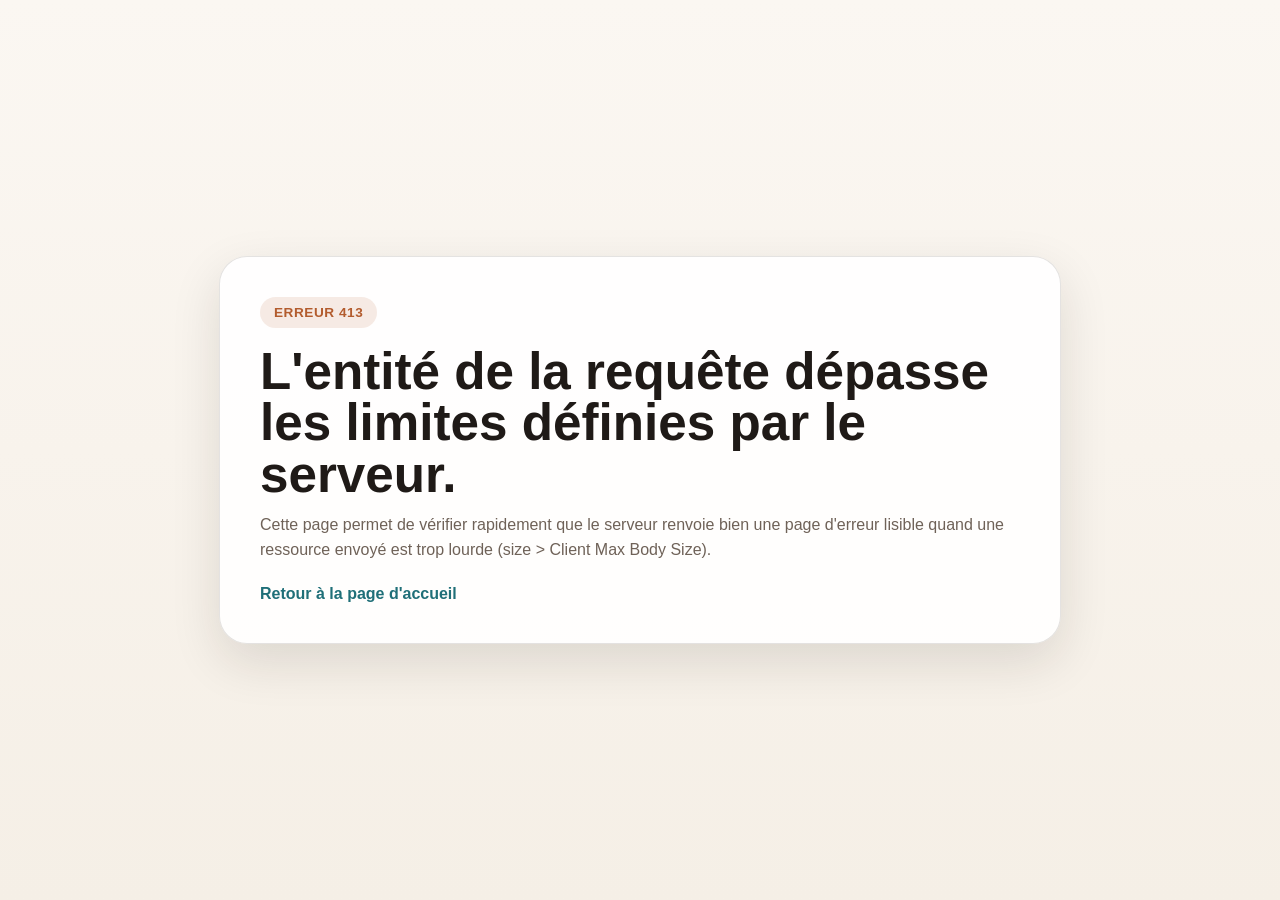
<file: var/www/html/errors/413.html>
<!DOCTYPE html>
<html lang="fr">
<head>
  <meta charset="UTF-8">
  <meta name="viewport" content="width=device-width, initial-scale=1.0">
  <title>413 - Content Too Large</title>
  <style>
    body { margin: 0; min-height: 100vh; display: grid; place-items: center; font-family: Arial, Helvetica, sans-serif; background: linear-gradient(180deg, #fbf7f2 0%, #f5efe6 100%); color: #1f1a17; }
    main { width: min(760px, calc(100% - 32px)); padding: 40px; border-radius: 28px; background: rgba(255,255,255,0.9); border: 1px solid rgba(33,25,18,0.12); box-shadow: 0 18px 50px rgba(33,25,18,0.12); }
    .tag { display: inline-block; padding: 8px 14px; border-radius: 999px; background: rgba(179, 92, 46, 0.12); color: #b35c2e; font-size: 0.85rem; font-weight: 700; letter-spacing: 0.04em; text-transform: uppercase; }
    h1 { margin: 18px 0 12px; font-size: clamp(2rem, 4vw, 3.2rem); line-height: 1; }
    p { margin: 0; line-height: 1.6; color: #6f6258; }
    a { display: inline-block; margin-top: 22px; color: #1f6f78; font-weight: 700; text-decoration: none; }
  </style>
</head>
<body>
  <main>
    <span class="tag">Erreur 413</span>
    <h1>L'entité de la requête dépasse les limites définies par le serveur.</h1>
    <p>Cette page permet de vérifier rapidement que le serveur renvoie bien une page d&apos;erreur lisible quand une ressource envoyé est trop lourde (size > Client Max Body Size).</p>
    <a href="/index.html">Retour à la page d&apos;accueil</a>
  </main>
</body>
</html>
</file>
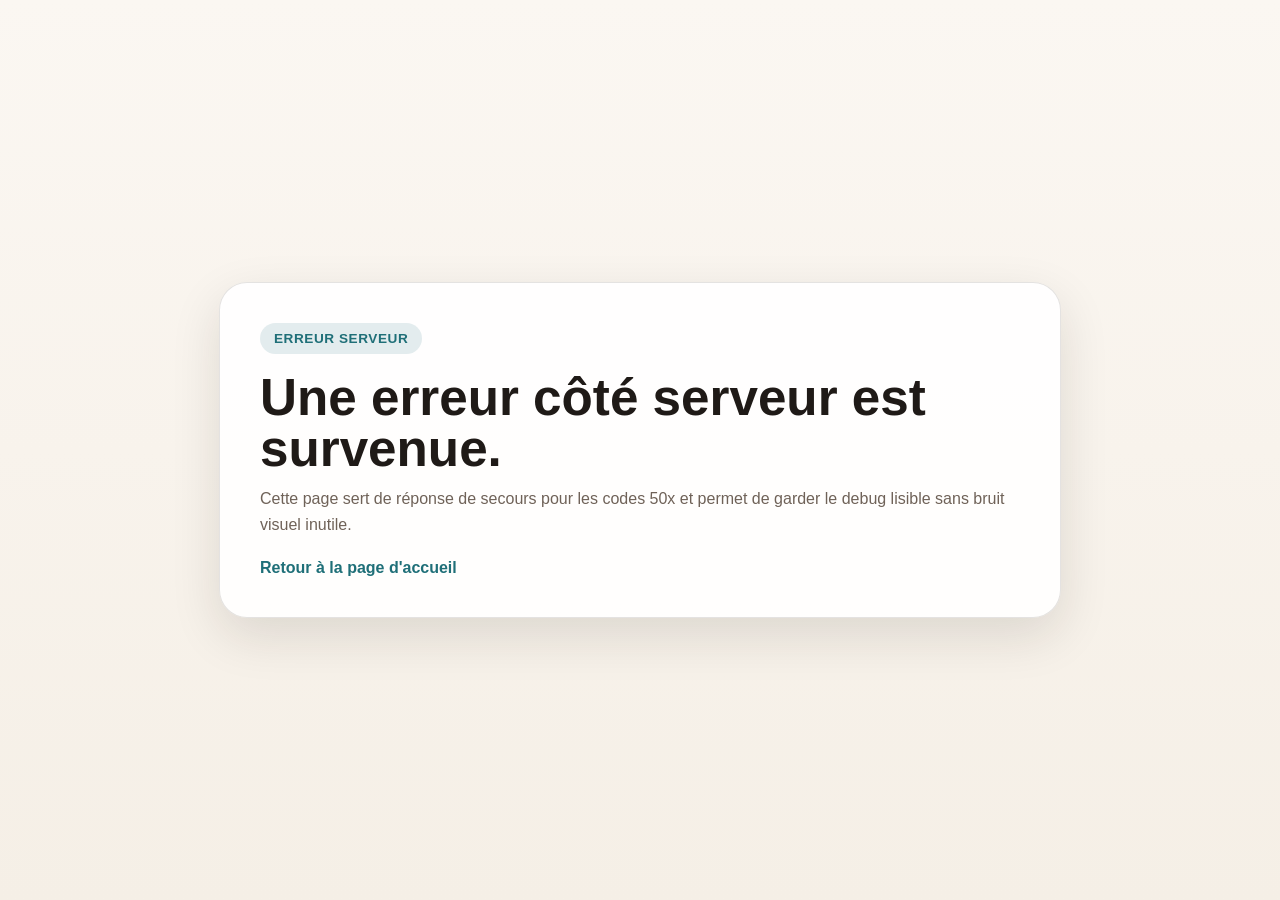
<file: var/www/html/errors/50x.html>
<!DOCTYPE html>
<html lang="fr">
<head>
  <meta charset="UTF-8">
  <meta name="viewport" content="width=device-width, initial-scale=1.0">
  <title>50x - Server Error</title>
  <style>
    body { margin: 0; min-height: 100vh; display: grid; place-items: center; font-family: Arial, Helvetica, sans-serif; background: linear-gradient(180deg, #fbf7f2 0%, #f5efe6 100%); color: #1f1a17; }
    main { width: min(760px, calc(100% - 32px)); padding: 40px; border-radius: 28px; background: rgba(255,255,255,0.9); border: 1px solid rgba(33,25,18,0.12); box-shadow: 0 18px 50px rgba(33,25,18,0.12); }
    .tag { display: inline-block; padding: 8px 14px; border-radius: 999px; background: rgba(31, 111, 120, 0.12); color: #1f6f78; font-size: 0.85rem; font-weight: 700; letter-spacing: 0.04em; text-transform: uppercase; }
    h1 { margin: 18px 0 12px; font-size: clamp(2rem, 4vw, 3.2rem); line-height: 1; }
    p { margin: 0; line-height: 1.6; color: #6f6258; }
    a { display: inline-block; margin-top: 22px; color: #1f6f78; font-weight: 700; text-decoration: none; }
  </style>
</head>
<body>
  <main>
    <span class="tag">Erreur serveur</span>
    <h1>Une erreur côté serveur est survenue.</h1>
    <p>Cette page sert de réponse de secours pour les codes 50x et permet de garder le debug lisible sans bruit visuel inutile.</p>
    <a href="/index.html">Retour à la page d&apos;accueil</a>
  </main>
</body>
</html>
</file>
